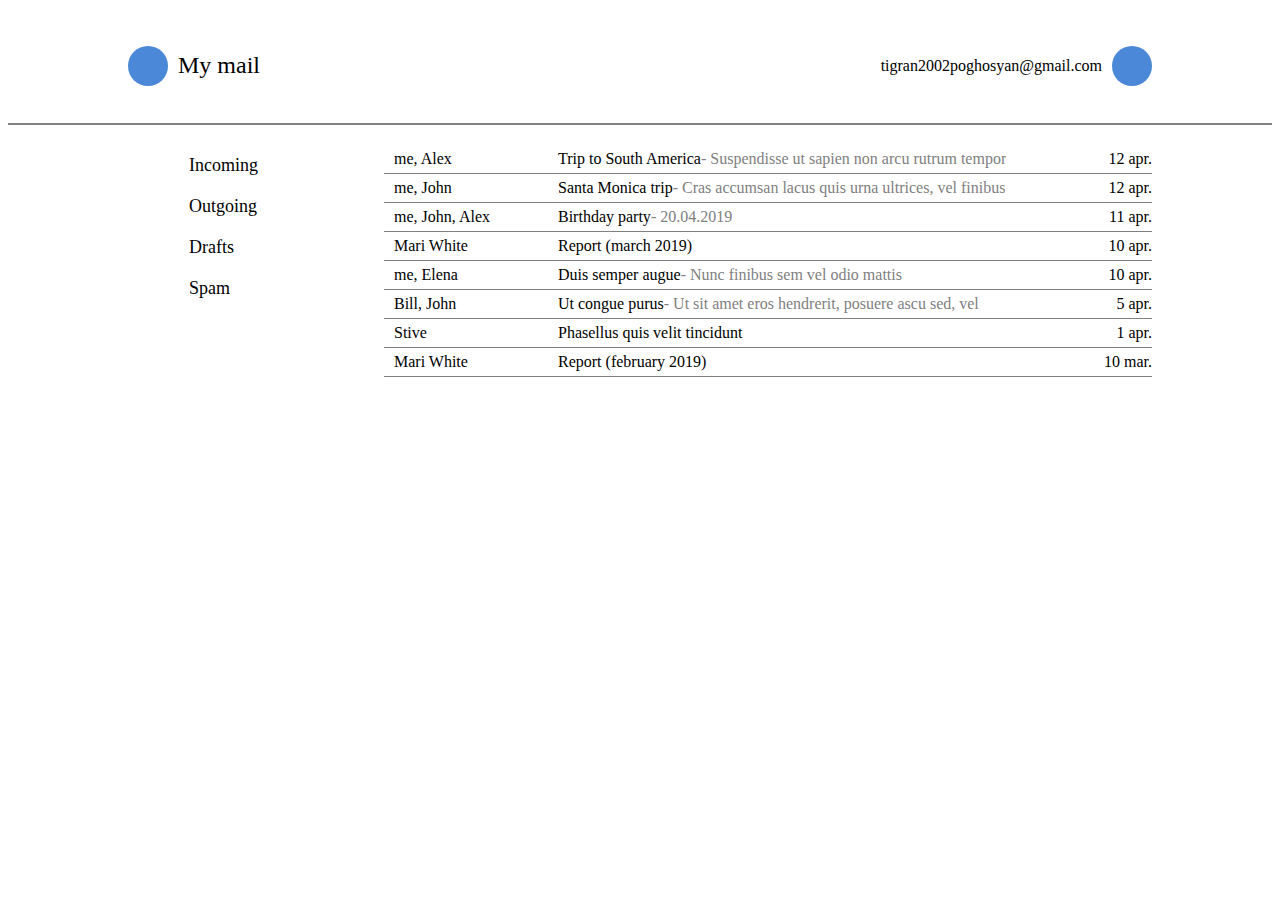
<file: index.html>
<!DOCTYPE html>
<html lang="ru">

<head>
    <meta charset="UTF-8">
    <meta name="viewport" content="width=device-width, initial-scale=1.0">
    <title>DZ</title>
    <link rel="stylesheet" href="https://cdnjs.cloudflare.com/ajax/libs/font-awesome/6.4.0/css/all.min.css" integrity="sha512-iecdLmaskl7CVkqkXNQ/ZH/XLlvWZOJyj7Yy7tcenmpD1ypASozpmT/E0iPtmFIB46ZmdtAc9eNBvH0H/ZpiBw==" crossorigin="anonymous" referrerpolicy="no-referrer" />
    <link rel="stylesheet" href="css/style.css">
</head>

<body>
<div class="header">
    <div class="container">
        <div class="header__row">

            <div class="header__left">
                <div class="header__left__icon">
                    <i class="fa-solid fa-envelope" style="color: #e7dfdf;"></i>
                </div>
                <p class="left-t">My mail</p>
            </div>

            <div class="header__right">
                <p class="my-mail">tigran2002poghosyan@gmail.com</p>
                <div class="header__right__icon">
                    <i class="fa-regular fa-user"></i>
                </div>
            </div>

        </div>
    </div>
</div>
<div class="container__main">
    <div class="menu">
        <div class="menu__left">
            <div class="incoming">
                <div class="incoming__icon">
                    <i class="fa-solid fa-envelope" style="color: #4b88d8;"></i>
                </div>
                <p class="left">Incoming</p>
            </div>
            <div class="outgoing">
                <div class="outgoing__icon">
                    <i class="fa-solid fa-comment" style="color: #4b88d8;"></i>
                </div>
                <p class="left">Outgoing</p>
            </div>
            <div class="drafts">
                <div class="drafts__icon">
                    <i class="fa-solid fa-pen-ruler" style="color: #4b88d8;"></i>
                </div>
                <p class="left">Drafts</p>
            </div>
            <div class="spam">
                <div class="spam__icon">
                    <i class="fa-solid fa-spaghetti-monster-flying" style="color: #4b88d8;"></i>
                </div>
                <p class="left">Spam</p>
            </div>
        </div>
        <div class="menu__right">
            <ul class="ul">
                <li class="li">
                    <div class="Name">
                        <i class="fa-regular fa-star" style="color: #a8a8a8;"></i>
                        me, Alex
                    </div>
                    <div class="Letter"> <div class="group"><p class="letteR">Trip to South America</p> <p class="letter">- Suspendisse ut sapien non arcu rutrum tempor</p></div>
                        <i class="fa-solid fa-paperclip" style="color: #000000;"></i>   
                    </div>
                    <div class="Data">
                        12 apr.
                    </div>
                </li>
                <li class="li">
                    <div class="Name">
                        <i class="fa-regular fa-star" style="color: #a8a8a8;"></i>
                        me, John
                    </div>
                    <div class="Letter"> <div class="group"><p class="letteR">Santa Monica trip</p> <p class="letter">- Cras accumsan lacus quis urna ultrices, vel finibus</p></div>
                        <i class="fa-solid fa-paperclip" style="color: #000000;"></i>   
                    </div>
                    <div class="Data">
                        12 apr.
                    </div>
                </li>
                <li class="li">
                    <div class="Name">
                        <i class="fa-regular fa-star" style="color: #a8a8a8;"></i>
                        me, John, Alex
                    </div>
                    <div class="Letter"> <div class="group"><p class="letteR">Birthday party</p> <p class="letter">- 20.04.2019</p></div>
                    </div>
                    <div class="Data">
                        11 apr.
                    </div>
                </li>
                <li class="li">
                    <div class="Name">
                        <i class="fa-solid fa-star" style="color: #ff0000;"></i>
                        Mari White
                    </div>
                    <div class="Letter"> <div class="group"><p class="letteR">Report (march 2019)</p> <p class="letter"></p></div>
                        <i class="fa-solid fa-paperclip" style="color: #000000;"></i>   
                    </div>
                    <div class="Data">
                        10 apr.
                    </div>
                </li>
                <li class="li">
                    <div class="Name">
                        <i class="fa-regular fa-star" style="color: #a8a8a8;"></i>
                        me, Elena
                    </div>
                    <div class="Letter"> <div class="group"><p class="letteR">Duis semper augue</p> <p class="letter">- Nunc finibus sem vel odio mattis</p></div>
                        <i class="fa-solid fa-paperclip" style="color: #000000;"></i>   
                    </div>
                    <div class="Data">
                        10 apr.
                    </div>
                </li>
                <li class="li">
                    <div class="Name">
                        <i class="fa-regular fa-star" style="color: #a8a8a8;"></i>
                        Bill, John
                    </div>
                    <div class="Letter"> <div class="group"><p class="letteR">Ut congue purus</p> <p class="letter">- Ut sit amet eros hendrerit,  posuere ascu sed, vel</p></div>
                    </div>
                    <div class="Data">
                        5 apr.
                    </div>
                </li>
                <li class="li">
                    <div class="Name">
                        <i class="fa-solid fa-star" style="color: #ff0000;"></i>
                        Stive
                    </div>
                    <div class="Letter"> <div class="group"><p class="letteR">Phasellus quis velit tincidunt</p> <p class="letter"></p></div>  
                    </div>
                    <div class="Data">
                        1 apr.
                    </div>
                </li>
                <li class="li">
                    <div class="Name">
                        <i class="fa-solid fa-star" style="color: #ff0000;"></i>
                        Mari White
                    </div>
                    <div class="Letter"> <div class="group"><p class="letteR">Report (february 2019)</p> <p class="letter"></p></div>
                        <i class="fa-solid fa-paperclip" style="color: #000000;"></i>   
                    </div>
                    <div class="Data">
                        10 mar.
                    </div>
                </li>
            </ul>
        </div>
    </div>
</div>   
</body>
</html>
</file>
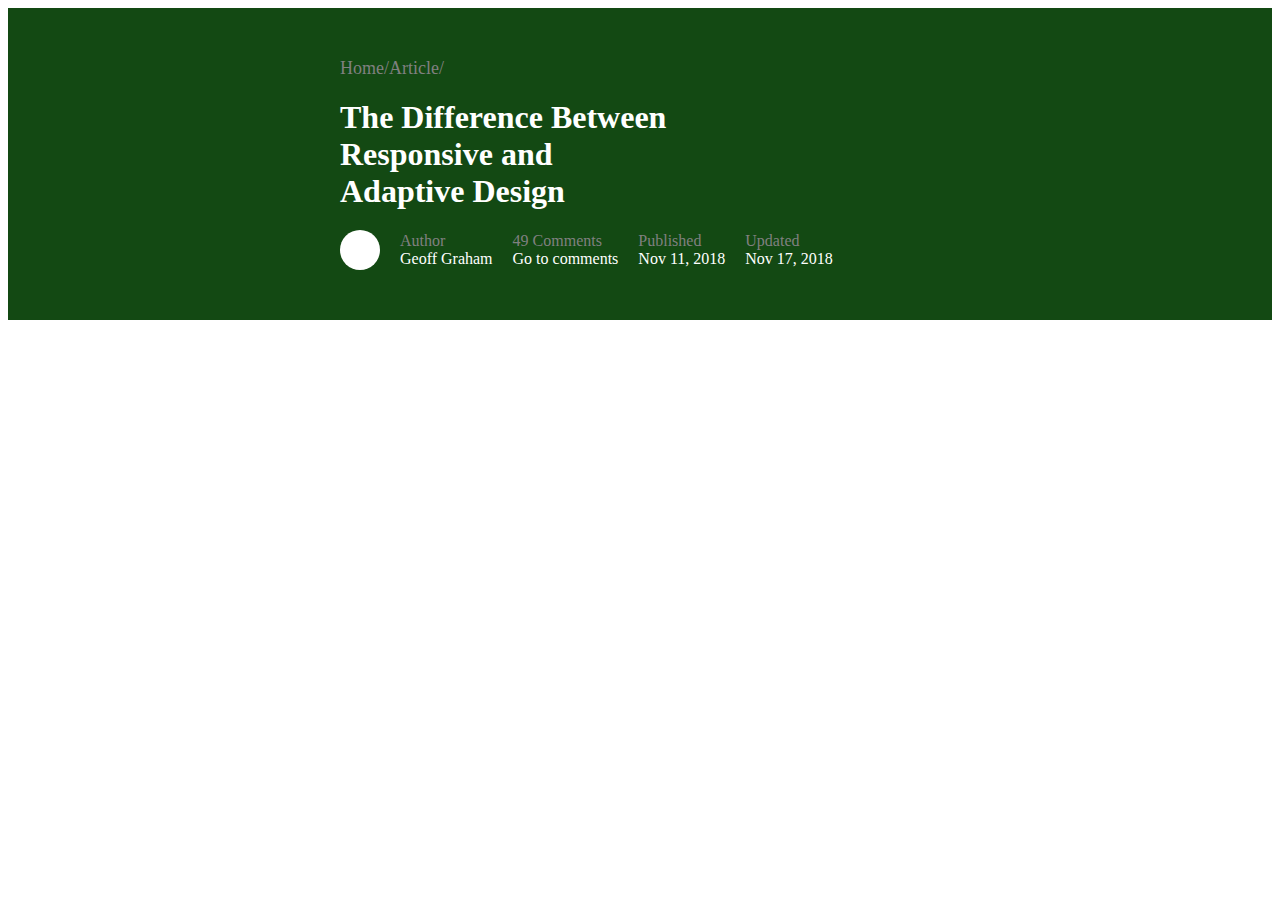
<file: №2/index2.html>
<!DOCTYPE html>
<html lang="ru">

<head>
    <meta charset="UTF-8">
    <meta name="viewport" content="width=device-width, initial-scale=1.0">
    <title>DZ</title>
    <link rel="stylesheet" href="https://cdnjs.cloudflare.com/ajax/libs/font-awesome/6.4.0/css/all.min.css" integrity="sha512-iecdLmaskl7CVkqkXNQ/ZH/XLlvWZOJyj7Yy7tcenmpD1ypASozpmT/E0iPtmFIB46ZmdtAc9eNBvH0H/ZpiBw==" crossorigin="anonymous" referrerpolicy="no-referrer" />
    <link rel="stylesheet" href="css2/style2.css">
</head>
    <div class="wrapper">
        <div class="container">
            <p class="header">Home/Article/</p>
            <h1 class="main">The Difference Between <br> Responsive and <br> Adaptive Design</h1>
            <div class="footer">
                <div class="circle"><i class="fa-solid fa-user fa-xl" style="color: #cbd71d;"></i></div>
                <div class="footer__items">
                    <div class="footer__item"><p class="gray">Author</p><p class="white">Geoff Graham</p></div>
                    <div class="footer__item"><p class="gray">49 Comments</p><p class="white">Go to comments</p></div>
                    <div class="footer__item"><p class="gray">Published</p><p class="white">Nov 11, 2018</p></div>
                    <div class="footer__item"><p class="gray">Updated</p><p class="white">Nov 17, 2018</p></div>
                </div>
            </div>
        </div>
    </div>
<body>
    
</body>
</html>
</file>
<file: css/style.css>
.container {
    max-width: 1366px;
    margin: 0 auto;
    width: 96%;
}

.header__row {
    display: flex;
    justify-content: space-between;
}

.header {
    padding: 20px 0;
    border-bottom: 2px solid grey;
}

.header__left__icon,
.header__right__icon {
    width: 40px;
    height: 40px;
    background-color: rgb(75, 136, 216);
    flex-shrink: 0;
    border-radius: 50%;
    display: flex;
    justify-content: center;
    align-items: center;
}

.header__left__icon {
    margin-right: 10px;
}

.header__right__icon {
    margin-left: 10px;
}

.header__left {
    display: flex;
    align-items: center;
    font-size: x-large;
}

.header__right {
    display: flex;
    align-items: center;
}

.container__main {
    max-width: 1366px;
    margin: 0 auto;
    width: 96%;
}

.menu {
    justify-content: space-between;
    display: flex;
    margin-top: 20px;
}

.menu__left {
    width: 25%;
    font-size: large;
}

.menu__right {
    width: 75%;
    font-size: medium;
}

.incoming__icon,
.outgoing__icon,
.drafts__icon,
.spam__icon {
    width: 21px;
    height: 21px;
    flex-shrink: 0;
    margin-right: 10px;
}

.incoming,
.outgoing,
.drafts,
.spam {
    display: flex;
    align-items: center;
    padding: 10px 30px 10px 30px;
    box-sizing: border-box;
    transition: .1s;
}

.incoming:hover {
    background-color: rgb(240, 209, 209);
    cursor: pointer;
}

.outgoing:hover {
    background-color: rgb(240, 209, 209);
    cursor: pointer;
}

.drafts:hover {
    background-color: rgb(240, 209, 209);
    cursor: pointer;
}

.spam:hover {
    background-color: rgb(240, 209, 209);
    cursor: pointer;
}

.ul {
    list-style: none;
    margin: 0;
    padding: 0;
}

.li {
    display: flex;
    justify-content: space-between;
    align-items: center;
    border-bottom: 1px solid gray;
    padding: 5px 0;
}

.letter {
    margin: 0;
    color: gray;
    overflow: hidden;
    text-overflow: ellipsis;
    white-space: nowrap;
}

.fa-paperclip {
    margin-left: 10px;
}

.fa-star {
    margin-right: 10px;
    transition: .3s;
} 

.Letter {
    display: flex;
    width: 100%;
    justify-content: space-between;
}

.Name {
    display: flex;
    white-space: nowrap;
    margin-right: 50px;
    max-width: 124px;
    width: 100%;
}

.Data {
    display: flex;
    white-space: nowrap;
    margin-left: 10px;
}

.letteR {
    margin: 0;
    white-space: nowrap;
}

.group {
    display: flex;
    max-width: 720px;
    width: 100%;
}

.fa-star {
    cursor: pointer;
}

.left {
    margin: 0;
}


@media (min-width:1920px) {
    .container {
        max-width: 1920px;
    }

    .container__main {
        max-width: 1920px;
    }

    .group {
        max-width: 1120px;
    }
} 

@media (min-width:1024px) and (max-width:1366px) {
    .container {
        max-width: 1024px;
    }

    .container__main {
        max-width: 1024px;
    }

    .group {
        max-width: 474px;
    }    
}

@media (min-width:768px) and (max-width:1024px) {
    .container {
        max-width: 768px;
    }

    .container__main {
        max-width: 768px;
    }

    .group {
        max-width: 289px;
    }    
}

@media (min-width: 576px) and (max-width:768px) {
    .li {
        display: block;
    }

    .container {
        max-width: 576px;
    }

    .container__main {
        max-width: 576px;
    }

    .group {
        max-width: 352px;
        display: block;
    }

    .Letter {
        width: auto;
        margin-left: 28px;
    }

    .Data {
        margin-left: 28px;
    }

    .incoming,
    .outgoing,
    .drafts,
    .spam {
        padding: 10px;
    }
}

@media (max-width:576px) and (min-width:320px) {
    .li {
        display: block;
    }

    .container {
        max-width: 320px;
    }

    .container__main {
        max-width: 320px;
    }

    .left {
        display: none;
    }

    .incoming__icon,
    .outgoing__icon,
    .drafts__icon,
    .spam__icon {
        margin: 0;
    }

    .incoming,
    .outgoing,
    .drafts,
    .spam {
        padding-top: 10px;
        padding-bottom: 10px;
        box-sizing: border-box;
        display: flex;
        justify-content: center;
        align-items: center;
    }

    .header__left {
        font-size: medium;
    }

    .header__right {
        font-size: medium;
    }

    .left-t {
        margin: 0;
        white-space: nowrap;
        margin-right: 15px;
    }

    .header__left__icon,
    .header__right__icon {
        width: 25px;
        height: 25px;
    }

    .my-mail {
        margin: 0;
        overflow: hidden;
        text-overflow: ellipsis;
        max-width: 150px;
    }

    .Letter {
        width: auto;
        margin-left: 28px;
    }

    .Data {
        margin-left: 28px;
    }

    .group {
        max-width: 167px;
        display: block;
    }
}
</file>
<file: №2/css2/style2.css>
.wrapper {
    background-color: rgb(19, 73, 19);
    padding: 50px 0;
}

.container {
    max-width: 600px;
    width: 96%;
    margin: 0 auto;
    display: flex;
    align-items: flex-start;
    flex-direction: column;
    gap: 20px;
}

.header {
    margin: 0;
    color: gray;
    font-size: large;
}

.main {
    margin: 0;
    color: #fff;
}

.circle {
    height: 40px;
    width: 40px;
    background-color: white;
    display: flex;
    justify-content: center;
    align-items: center;
    border-radius: 50%;
}

.footer {
    display: flex;
    align-items: center;
    gap: 20px;
}
 
.gray {
    margin: 0;
    color: gray;
    font-size: medium;
}

.white {
    margin: 0;
    color: #fff;
    font-size: medium;
}

.footer__items {
    display: flex;
    gap: 20px;
}


@media (min-width:320px) and (max-width:600px) {
    .wrapper {
        padding: 20px 0;
    }

    .container {
        max-width: 320px;
    }

    .header {
        font-size: medium;
    }

    .main {
        font-size: x-large;
    }

    .footer__items {
        display: grid;
        grid-template-columns: auto auto;
        gap: 20px;
    }

    .gray {
        font-size: small;
    }
    
    .white {
        font-size: small;
    }
}
</file>
